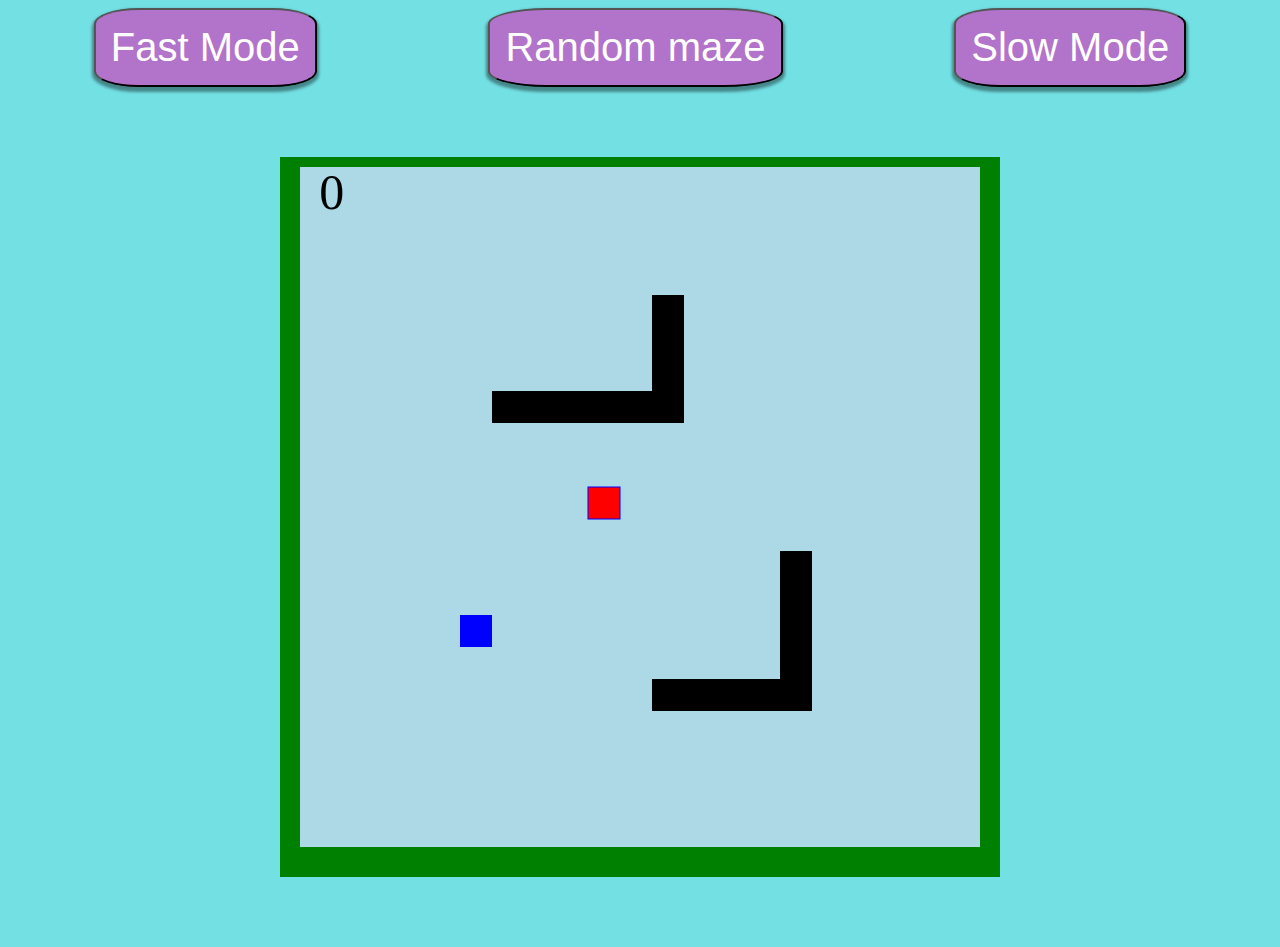
<file: index.html>
<html>

<head>
  <title>Snake Xenzia</title>
  <link rel="stylesheet" href="main.css">
</head>
<div class="speedcontrol">
  <button class="speedup" onclick="speedup()">Fast Mode</button>
  <button class="random" onclick="random()">Random maze</button>
  <button class="speeddown" onclick="speeddown()">Slow Mode</button>
</div>
<div class="back">
  <canvas id="snake" width="680px" height="680px"></canvas>
</div>
<!--<div class="Control">
  <div class="top-btn"><button class="top" onclick="turntop()">&uarr;</button></div>
  <div class="middle-btn"><button class="left" onclick="turnleft()">&larr;</button>
    <button class="right" onclick="turnright()">&rarr;</button></div>
  <div class="bottom-btn"><button class="down" onclick="turndown()">&darr;</button></div>
</div>-->
<script src="JavaScript.js"></script>

</html>
</file>
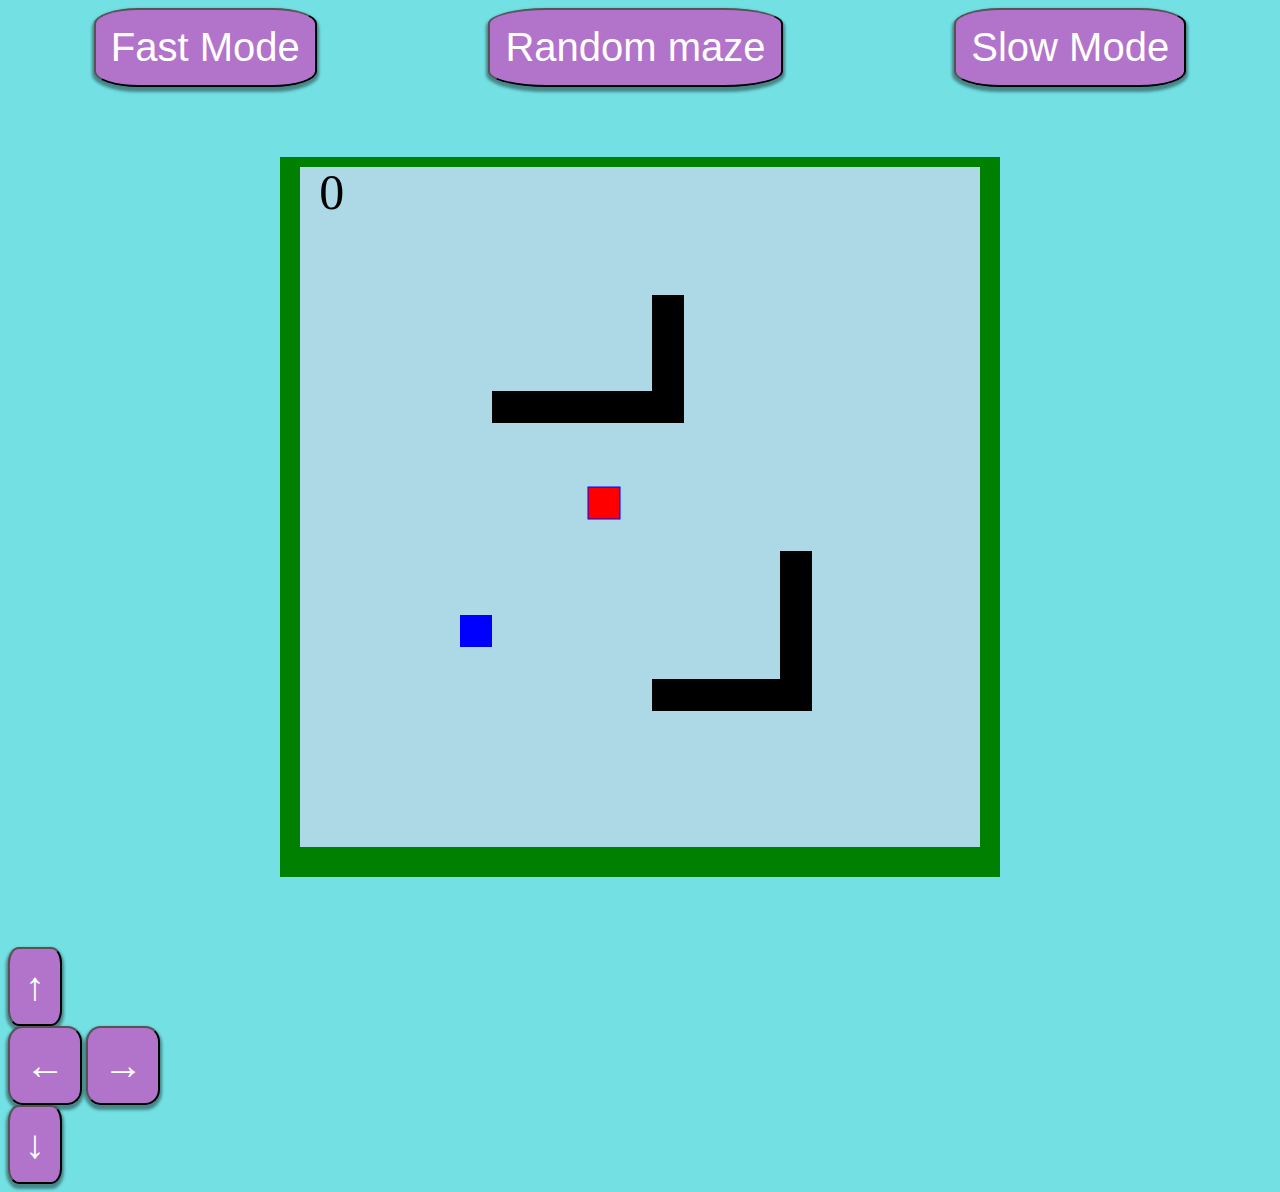
<file: Main.html>
<html>

<head>
  <title>Snake Xenzia</title>
  <link rel="stylesheet" href="main.css">
</head>
<div class="speedcontrol">
  <button class="speedup" onclick="speedup()">Fast Mode</button>
  <button class="random" onclick="random()">Random maze</button>
  <button class="speeddown" onclick="speeddown()">Slow Mode</button>
</div>
<div class="back">
  <canvas id="snake" width="680px" height="680px"></canvas>
</div>
<div class="Control">
  <div class="top-btn"><button class="top" onclick="turntop()">&uarr;</button></div>
  <div class="middle-btn"><button class="left" onclick="turnleft()">&larr;</button>
    <button class="right" onclick="turnright()">&rarr;</button></div>
  <div class="bottom-btn"><button class="down" onclick="turndown()">&darr;</button></div>
</div>
<script src="JavaScript.js"></script>

</html>
</file>
<file: main.css>
html
{
    background-color: rgb(115, 224, 228);
}
.back {
    background-color: green;
    width: 700px;
    height: 700px;
    padding: 10px;
    margin: 70px auto;
    text-align:center;
  }
 
  .speedcontrol
{
    display:flex;
    justify-content:space-around;
}
 /* .Control
  {
      text-align:center;
      padding:20px;
      font-weight:700;
  }

  .top-btn,.middle-btn,.bottom-btn
  {
      display:flex;
      justify-content: space-around;
  }
*/
  button
  {
      padding:15px;
      border-radius: 20%;
      background-color: rgb(178, 115, 202);
      font-size:40px;
      color:white;
      font-weight:500;
      box-shadow: 0 3px 3px 2px rgba(0,0,0,0.4);
  }
</file>
